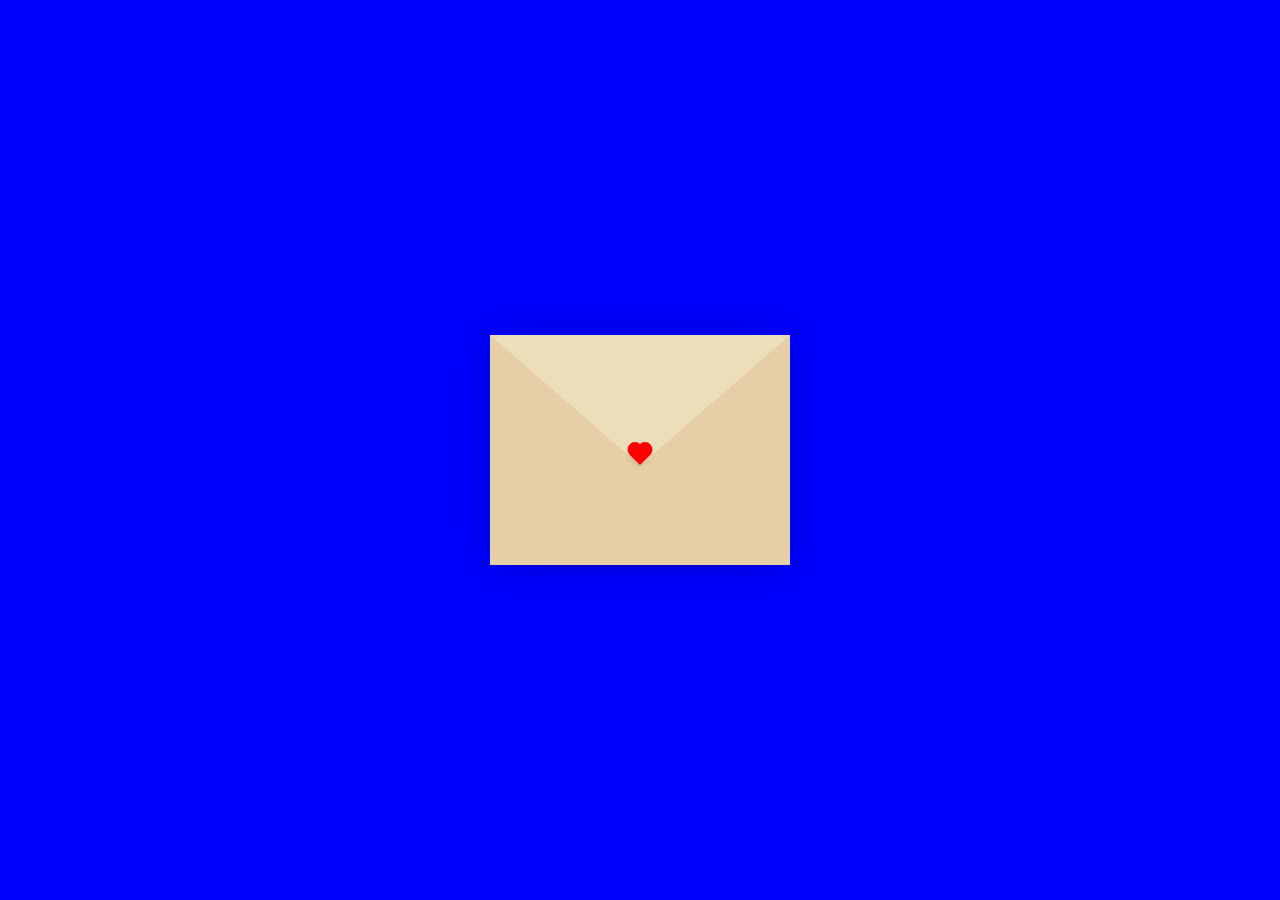
<file: index.html>
<!DOCTYPE html>
<html lang="en">
<head>
    <meta charset="UTF-8">
    <meta http-equiv="X-UA-Compatible" content="IE=edge">
    <meta name="viewport" content="width=device-width, initial-scale=1.0">
    <title>CSS Envelope + Letter (Open/Close on Click)</title>
    <link rel="stylesheet" href="./style.css">
</head>
<body>
    <div class="container">
        <div class="envelope-wrapper">
            <div class="envelope">
                <div class="letter">
                    <div class="text">
                        <strong>Hello</strong>
                        <p>
                            PUTANGINA MO <3
                        </p>
                    </div>
                </div>
            </div>
            <div class="heart"></div>
        </div>
    </div>
    <script>
        const envelope = document.querySelector('.envelope-wrapper');
        envelope.addEventListener('click', () => {
            envelope.classList.toggle('flap');
        });
    </script>
</body>
</html>
</file>
<file: style.css>
:root{
  --primary: #fff;
  --bg-color: blue;
  --bg-envelope-color: #f5edd1;
  --envelope-tab: #ecdeb8;
  --envelope-cover: #e6cfa7;
  --shadow-color: rgba(0, 0, 0, 0.2);
  --txt-color: #444;
  --heart-color: red;
}
body{
  margin: 0;
  padding: 0;
  box-sizing: border-box;
  background: var(--bg-color);
  display: flex;
  align-items: center;
  justify-content: center;
}
.container {
  height: 100vh;
  display: grid;
  place-items: center;
}
.container > .envelope-wrapper {
  background: var(--bg-envelope-color);
  box-shadow: 0 0 40px var(--shadow-color);
}
.envelope-wrapper > .envelope {
  position: relative;
  width: 300px;
  height: 230px;
}
.envelope-wrapper > .envelope::before {
  content: "";
  position: absolute;
  top: 0;
  z-index: 2;
  border-top: 130px solid var(--envelope-tab);
  border-right: 150px solid transparent;
  border-left: 150px solid transparent;
  transform-origin: top;
  transition: all 0.5s ease-in-out 0.7s;
}
.envelope-wrapper > .envelope::after {
  content: "";
  position: absolute;
  z-index: 2;
  width: 0px;
  height: 0px;
  border-top: 130px solid transparent;
  border-right: 150px solid var(--envelope-cover);
  border-bottom: 100px solid var(--envelope-cover);
  border-left: 150px solid var(--envelope-cover);
}
.envelope > .letter {
  position: absolute;
  right: 20%;
  bottom: 0;
  width: 54%;
  height: 80%;
  background: var(--primary);
  text-align: center;
  transition: all 1s ease-in-out;
  box-shadow: 0 0 5px var(--shadow-color);
  padding: 20px 10px;
}

.envelope > .letter > .text {
  font-family: 'Gill Sans', 'Gill Sans MT', Calibri, 'Trebuchet MS', sans-serif;
  color: var(--txt-color);
  text-align: left;
  font-size: 10px;
}
.heart {
  position: absolute;
  top: 50%;
  left: 50%;
  width: 15px;
  height: 15px;
  background: var(--heart-color);
  z-index: 4;
  transform: translate(-50%, -20%) rotate(45deg);
  transition: transform 0.5s ease-in-out 1s;
  box-shadow: 0 1px 6px var(--shadow-color);
  cursor: pointer;
}
.heart:before, 
.heart:after {
  content: "";
  position: absolute;
  width: 15px;
  height: 15px;
  background-color: var(--heart-color);
  border-radius: 50%;
}
.heart:before {
  top: -7.5px;
}
.heart:after {
  right: 7.5px;
}
.flap > .envelope:before {
  transform: rotateX(180deg);
  z-index: 0;
}
.flap > .envelope > .letter {
  bottom: 100px;
  transform: scale(1.5);
  transition-delay: 1s;
}
.flap > .heart {
  transform: rotate(90deg);
  transition-delay: 0.4s;
}
</file>
